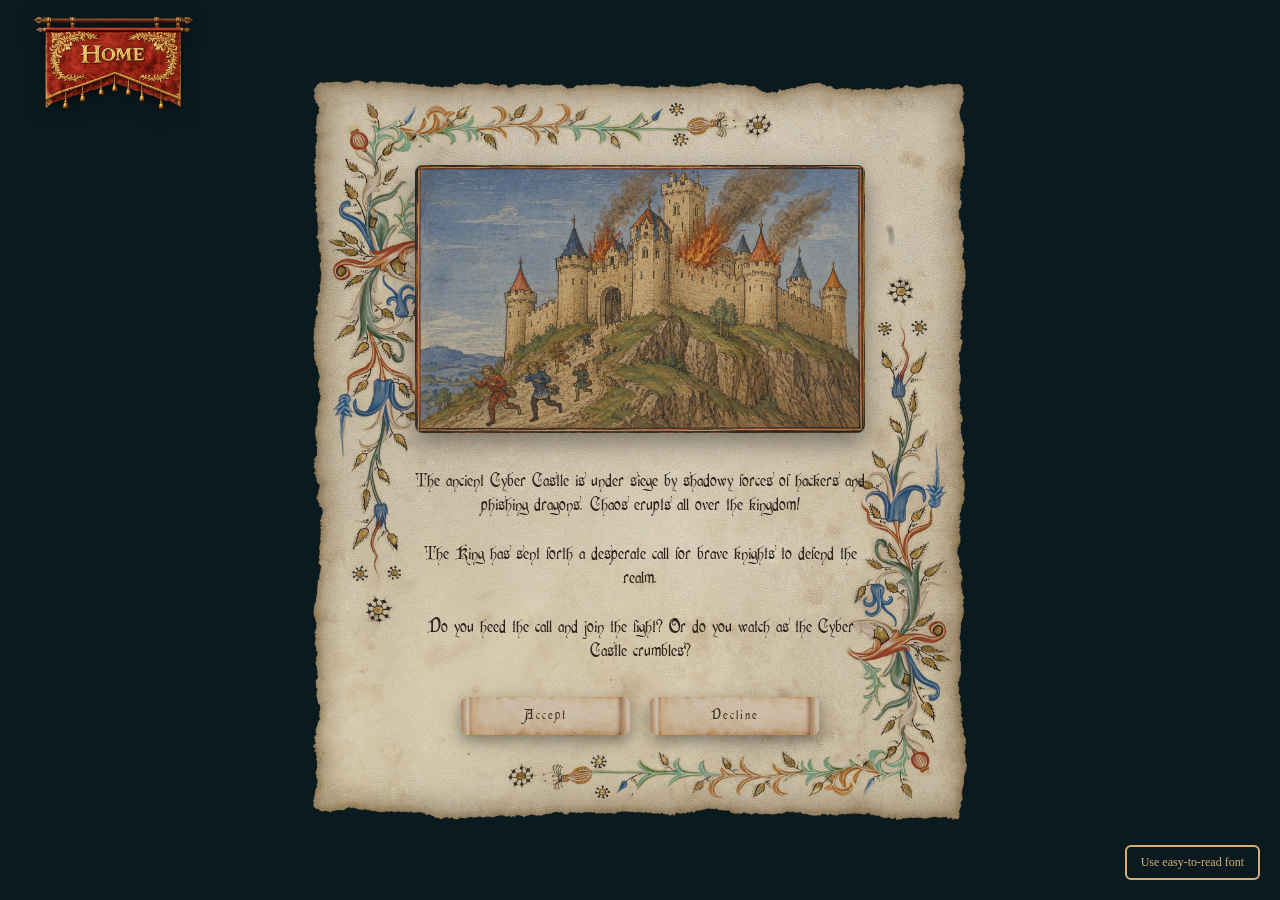
<file: knight.html>
<!DOCTYPE html>
<html lang="da">
<head>
    <meta charset="UTF-8">
    <meta name="viewport" content="width=device-width, initial-scale=1.0">
    <title>Knight's Quest • The Cyber Castle</title>
    <link rel="stylesheet" href="css/style.css">
    <link rel="icon" href="assets/favicon.png" type="image/png">
</head>
<body>
    <div class="knight-page">
        <div class="parchment-container">
            <div class="story-image">
                <img id="scene-image" src="assets/game1.png" alt="A distant medieval castle on fire with people running away.">
            </div>
            <div class="story-text">
                <p id="scene-text">The ancient Cyber Castle is under siege by shadowy forces of hackers and phishing dragons. The King has sent forth a desperate call for brave knights to defend the realm.<br><br>Do you heed the call and join the fight?</p>
            </div>
            <div id="scene-buttons" class="story-buttons"></div>
        </div>
    </div>
<div class="home-button">
    <button type="button" onclick="window.location.href='index.html'">
        <img src="assets/home.png" alt="Home">
    </button>
</div>
    <button type="button" class="font-toggle" aria-pressed="false" onclick="toggleFont()">Use easy-to-read font</button>

    <script>
        // ==================== FONT TOGGLE ====================
        function applyFontPreference() {
            const preference = localStorage.getItem('fontPreference');
            const button = document.querySelector('.font-toggle');
            if (preference === 'times-new-roman') {
                document.body.classList.add('times-new-roman');
                if (button) {
                    button.textContent = 'Use fantasy font';
                    button.setAttribute('aria-pressed', 'true');
                }
            } else if (button) {
                button.setAttribute('aria-pressed', 'false');
            }
        }

        function toggleFont() {
            const button = document.querySelector('.font-toggle');
            document.body.classList.toggle('times-new-roman');
            if (document.body.classList.contains('times-new-roman')) {
                if (button) {
                    button.textContent = 'Use fantasy font';
                    button.setAttribute('aria-pressed', 'true');
                }
                localStorage.setItem('fontPreference', 'times-new-roman');
            } else {
                if (button) {
                    button.textContent = 'Use easy-to-read font';
                    button.setAttribute('aria-pressed', 'false');
                }
                localStorage.setItem('fontPreference', 'cardinal');
            }
        }
        if (document.readyState === 'loading') {
            document.addEventListener('DOMContentLoaded', applyFontPreference);
        } else {
            applyFontPreference();
        }

        // ==================== STORY STUFFFFFF ====================
        const sceneAlts = {
            "assets/game1.png": "A distant medieval castle on fire with people running away.",
            "assets/game2.png": "A distant castle in rubble at night.",
            "assets/game3.png": "A close-up of the leg of an owl with a rolled up piece of paper tied to its leg.",
            "assets/game4.png": "An open piece of paper with mysterious purple glowing letters.",
            "assets/game5.png": "An open piece of paper with mysterious purple glowing letters.",
            "assets/game6.png": "The hand of a king on the left and the hand of you, the object, on the right, about to shake hands. There’s a group of guards in the background.",
            "assets/game7.png": "A distant medieval castle on fire. There’s a knight standing with their sword, looking up at it."
        };

        const scenes = {
            start: { image: "assets/game1.png", text: "The ancient Cyber Castle is under siege by shadowy forces of hackers and phishing dragons. Chaos erupts all over the kingdom!<br><br>The King has sent forth a desperate call for brave knights to defend the realm.<br><br>Do you heed the call and join the fight? Or do you watch as the Cyber Castle crumbles?", buttons: [{ text: "Accept", next: "accept" }, { text: "Decline", next: "decline" }] },
            decline: { image: "assets/game2.png", text: "A heavy sigh echoes through the halls.<br><br>Without your aid, the castle walls crumble under the dark tide. You remain exposed, vulnerable to the phishing beasts.", buttons: [{ text: "Return home", next: "home" }] },
            accept: { image: "assets/game3.png", text: "The King’s eyes light up with hope.<br><br>“A true knight has answered!” He bids that you await a formal summons delivered by royal owl.<br><br>The next dawn, a majestic owl perches on a nearby fence, a sealed scroll tied to its leg.<br><br>What do you do?", buttons: [{ text: "Open the letter", next: "open" }, { text: "Inspect it", next: "inspect" }] },
            open: { image: "assets/game4.png", text: "Disaster!<br><br>The scroll was a cunning trap from the Dark Web Sorcerer!<br><br>The King is disappointed in your haste.", buttons: [{ text: "Try again", next: "start" }]},
            inspect: { image: "assets/game5.png", text: "Huzzah!<br><br>You carefully examine the scroll and discover it's was plagued with a harmless phishing attack.<br><br>It was a ruse sent from the King himself to test you - and you passed. He is very impressed by your vigilance and urges you to continue forth.", buttons: [{ text: "Continue", next: "email" }] },
            email: { image: "assets/game6.png", text: "Excellent!<br><br>To officially join the Cyber Knights and receive your weekly scrolls (our course), please enter your email address below.", isEmailForm: true },
            success: { image: "assets/game7.png", text: "The oath is sworn!<br><br>You are now a proud member of the Cyber Knights.<br><br>Expect weekly mails filled with powerful knowledge.", buttons: [{ text: "Return home", next: "home" }] }
        };

        function renderScene(key) {
            const scene = scenes[key];
            const sceneImage = document.getElementById("scene-image");
            sceneImage.src = scene.image;
            sceneImage.alt = sceneAlts[scene.image] || "Knight story scene.";
            document.getElementById("scene-text").innerHTML = scene.text;

            const btnDiv = document.getElementById("scene-buttons");
            btnDiv.innerHTML = "";

            if (scene.isEmailForm) {
                btnDiv.innerHTML = `
                    <input type="email" id="email-input" placeholder="your@email.com" 
                           style="padding:14px 20px; font-size:1.1rem; width:100%; max-width:380px; border-radius:8px; border:3px solid #8b5a2b; margin-bottom:1rem;">
                    <button id="continue-btn" class="btn-primary" style="opacity:0.5; pointer-events:none;">Continue</button>
                `;
                const input = document.getElementById("email-input");
                const btn = document.getElementById("continue-btn");
                input.oninput = () => {
                    if (input.value.length >= 5 && input.value.includes("@")) {
                        btn.style.opacity = "1";
                        btn.style.pointerEvents = "all";
                        btn.onclick = () => renderScene("success");
                    }
                };
            } else {
                scene.buttons.forEach(b => {
                    const button = document.createElement("button");
                    button.textContent = b.text;
                    button.className = "btn-primary";
                    button.onclick = () => (b.next === "home") ? window.location.href = "index.html" : renderScene(b.next);
                    btnDiv.appendChild(button);
                });
            }
        }

        window.onload = () => renderScene("start");
    </script>
</body>
</html>
</file>
<file: css/style.css>
@font-face {
  font-family: "Cardinal";
  src: url("../assets/fonts/Cardinal.ttf") format("truetype");
  font-weight: normal;
  font-style: normal;
}
@font-face {
  font-family: "Cardinal";
  src: url("../assets/fonts/Cardinal-Alternate.ttf") format("truetype");
  font-weight: bold;
  font-style: normal;
}
.story-text {
  font-family: "Cardinal", Georgia, "Times New Roman", serif;
  color: #2c211b; /* dark ink color */
}

* {
  margin: 0;
  padding: 0;
  box-sizing: border-box;
}

body {
  font-family: "Cardinal", system-ui, -apple-system, BlinkMacSystemFont, "Segoe UI", Roboto, sans-serif;
  background: #0b1a1f;
  color: #f0e6d2;
  min-height: 100%;
  line-height: 1.55;
  overflow-x: hidden;
  width: 100vw;
  transform-origin: top center;
  transform: scale(1);
}

/* HERO */
.hero {
  height: 100vh;
  width: 100vw;
  position: relative;
  display: flex;
  align-items: center;
  justify-content: center;
  text-align: center;
  overflow: hidden;
}

.background-video {
  position: absolute;
  top: 0;
  left: 0;
  width: 100%;
  height: 100%;
  -o-object-fit: cover;
  object-fit: cover;
  z-index: 1;
  filter: brightness(0.65);
}

.content {
  position: relative;
  z-index: 2;
  width: 720px;
  padding: 2rem;
  margin: 0 auto;
  text-align: center;
}

.logo {
  height: 110px;
  width: auto;
  margin: 0 auto 1.5rem;
  filter: drop-shadow(0 0 25px rgba(212, 175, 119, 0.6));
}

.slogan {
  font-family: "Cardinal", Georgia, serif;
  font-weight: bold; /* Uses Cardinal-Alternate */
  font-size: 18px;
  color: #f0e6d2;
  margin-bottom: 2rem;
  letter-spacing: 4px;
}

/* BUTTONS */
.buttons {
  display: flex;
  gap: 1.2rem;
  justify-content: center;
  flex-wrap: wrap;
}

.btn-primary,
.btn-secondary {
  font-family: "Cardinal", Georgia, serif;
  background: url("../assets/buttons.png") center/cover no-repeat;
  padding: 14px 38px;
  font-size: 16px;
  font-weight: bold; /* Uses Cardinal-Alternate */
  color: #3c2f1e;
  border: none;
  border-radius: 8px;
  cursor: pointer;
  transition: all 0.3s ease;
  text-transform: none;
  letter-spacing: 2px;
  box-shadow: 0 8px 20px rgba(0, 0, 0, 0.35);
  position: relative;
  overflow: hidden;
  min-width: 170px;
  display: inline-flex;
  justify-content: center;
  align-items: center;
  text-align: center;
  white-space: normal;
}

.btn-primary:hover,
.btn-secondary:hover {
  transform: translateY(-4px) scale(1.04);
  box-shadow: 0 12px 28px rgba(0, 0, 0, 0.4);
}

.btn-primary::before,
.btn-secondary::before {
  content: "";
  position: absolute;
  top: 0;
  left: 0;
  width: 100%;
  height: 100%;
  background: rgba(60, 47, 30, 0.22);
  pointer-events: none;
}

/* MODAL */
.modal {
  position: fixed;
  inset: 0;
  background: rgba(11, 26, 31, 0.95);
  display: flex;
  align-items: center;
  justify-content: center;
  z-index: 1000;
}

.modal.hidden {
  display: none !important;
}

.modal-content {
  background: #1e2a2f;
  border: 6px solid #d4af77;
  border-radius: 16px;
  max-width: 620px;
  width: 90%;
  padding: 3rem 2.5rem;
  color: #f0e6d2;
  position: relative;
  box-shadow: 0 0 60px #d4af77;
}

.close-btn {
  position: absolute;
  top: 20px;
  right: 25px;
  font-size: 2.2rem;
  background: none;
  border: none;
  color: #d4af77;
  cursor: pointer;
}

.modal-text {
  font-family: "Cardinal", Georgia, serif;
  font-weight: bold; /* Uses Cardinal-Alternate */
  font-size: 18px;
  line-height: 1.6;
  margin-bottom: 2.5rem;
}

.choices button {
  font-family: "Cardinal", Georgia, serif;
  font-weight: bold; /* Uses Cardinal-Alternate */
  width: 100%;
  padding: 1.2rem;
  margin-bottom: 1rem;
  font-size: 16px;
  background: #d4af77;
  color: #0b1a1f;
  border: none;
  border-radius: 6px;
  cursor: pointer;
}

/* ====================== BECOME A KNIGHT ====================== */
.knight-page {
  min-height: 100vh;
  background: #0b1a1f;
  display: flex;
  align-items: center;
  justify-content: center;
  padding: 2rem 1rem;
}

.parchment-container {
  width: 860px;
  min-height: 740px;
  background: url("../assets/story_bg.png") center top/contain no-repeat;
  background-color: #0b1a1f;
  border: none;
  box-shadow: none;
  position: relative;
  overflow: hidden;
  flex-shrink: 0;
  padding: 110px 28px 50px;
}

/* Game photos */
.story-image {
  position: absolute;
  top: 85px;
  left: 50%;
  transform: translateX(-50%);
  width: 450px;
  height: 268px;
  border-radius: 8px;
  overflow: hidden;
  box-shadow: 0 10px 25px rgba(0, 0, 0, 0.4);
}

.story-image img {
  width: 100%;
  height: 100%;
  -o-object-fit: cover;
  object-fit: cover;
}

/* Text */
.story-text {
  position: absolute;
  top: 390px;
  left: 50%;
  transform: translateX(-50%);
  width: 450px;
  color: #2c211b;
  font-size: 18px;
  line-height: 1.35;
  text-align: center;
}

/* Buttons */
.story-buttons {
  position: absolute;
  bottom: 85px;
  left: 50%;
  transform: translateX(-50%);
  display: flex;
  gap: 1.2rem;
  justify-content: center;
  flex-wrap: wrap;
}

.story-buttons button {
  font-family: "Cardinal", Georgia, serif;
  background: url("../assets/buttons.png") center/cover no-repeat;
  padding: 10px 32px;
  font-size: 14px;
  font-weight: bold; /* Uses Cardinal-Alternate */
  color: #3c2f1e;
  border: none;
  border-radius: 8px;
  cursor: pointer;
  box-shadow: 0 6px 16px rgba(0, 0, 0, 0.4);
}

.story-buttons button:hover {
  transform: translateY(-3px) scale(1.04);
}

/* ====================== HOME BUTTON ====================== */
.home-button {
  position: absolute;
  top: 15px;
  left: 5px;
  z-index: 30;
  background: transparent !important;
}

.home-button button {
  border: none;
  padding: 0;
  margin: 0;
  background: transparent !important;
  background-color: transparent !important;
  background-image: none !important;
  cursor: pointer;
  display: inline-flex;
  align-items: center;
  -moz-appearance: none;
       appearance: none;
  -webkit-appearance: none;
  -webkit-tap-highlight-color: transparent;
}

.home-button button:focus,
.home-button button:active {
  outline: none;
  background: transparent !important;
  background-color: transparent !important;
}

.home-button button::-moz-focus-inner {
  border: 0;
}

.home-button img {
  width: 220px;
  height: auto;
  display: block;
  background: transparent;
  filter: drop-shadow(0 4px 8px rgba(0, 0, 0, 0.5));
  transition: all 0.3s ease;
}

.home-button button:hover img,
.home-button img:hover {
  transform: scale(1.05);
}

/* ====================== FONT TOGGLE ====================== */
.font-toggle {
  position: fixed;
  bottom: 20px;
  right: 20px;
  background: none;
  border: 2px solid #d4af77;
  color: #d4af77;
  padding: 8px 14px;
  font-size: 12px;
  cursor: pointer;
  border-radius: 6px;
  font-family: "Times New Roman", serif;
  z-index: 999;
  transition: all 0.3s ease;
}

.font-toggle:hover {
  background: #d4af77;
  color: #0b1a1f;
}

body.times-new-roman {
  font-family: "Times New Roman", Georgia, serif;
}

body.times-new-roman .story-text,
body.times-new-roman .slogan,
body.times-new-roman .btn-primary,
body.times-new-roman .btn-secondary,
body.times-new-roman .modal-text,
body.times-new-roman .story-buttons button,
body.times-new-roman .choices button,
body.times-new-roman .main-question,
body.times-new-roman .column p,
body.times-new-roman .toc-header,
body.times-new-roman .toc-item,
body.times-new-roman .back-button,
body.times-new-roman .toc-list,
body.times-new-roman .content-right,
body.times-new-roman .content-photo,
body.times-new-roman .home-button img,
body.times-new-roman .book-content,
body.times-new-roman .modal-content {
  font-family: "Times New Roman", Georgia, serif;
  font-weight: normal;
}

/* ====================== LEARN MORE PAGE ====================== */
.learn-page {
  min-height: 100vh;
  background: #0b1a1f;
  display: flex;
  align-items: center;
  justify-content: center;
  padding: 2rem 1rem;
  position: relative;
  overflow: hidden;
}

.book-container {
  width: 980px;
  min-height: 630px;
  height: auto;
  background: url("../assets/book.png") center/contain no-repeat;
  position: relative;
  padding: 90px 60px;
}

.book-content {
  color: #2c211b;
  font-family: "Cardinal", Georgia, "Times New Roman", serif;
}

.main-question {
  font-family: "Cardinal", Georgia, serif;
  font-weight: bold;
  font-size: 20px;
  color: #3c2f1e;
  text-align: left;
  margin-bottom: 2.5rem;
}

.two-columns {
  display: flex;
  gap: 110px;
  align-items: flex-start;
}

.column {
  flex: 1;
  display: flex;
  flex-direction: column;
}

.column p {
  font-size: 16px;
  line-height: 1.75;
  margin-bottom: 1.5rem;
}

.column:first-child {
  margin-top: 10px;
  margin-left: 50px;
}

.column:last-child {
  margin-top: 10px;
  margin-left: -40px;
}

/* ====================== INTERACTIVE BOOK STYLES ====================== */
.book-view {
  display: block;
}

.book-view.hidden {
  display: none;
}

/* Table of Contents */
.toc-header {
  font-family: "Cardinal", Georgia, serif;
  font-weight: bold; /* Cardinal-Alternate */
  font-size: 20px;
  color: #3c2f1e;
  margin-bottom: 1.5rem;
  text-align: left;
}

.toc-list {
  display: flex;
  flex-direction: column;
  gap: 1rem;
}

.toc-item {
  font-family: "Cardinal", Georgia, serif;
  font-size: 16px;
  color: #3c2f1e;
  background: rgba(212, 175, 119, 0.15);
  width: 85%;
  border: 2px solid #8b5a2b;
  padding: 12px 20px;
  border-radius: 6px;
  cursor: pointer;
  transition: all 0.3s ease;
  text-align: left;
  font-weight: normal;
}

.toc-item:hover {
  background: rgba(212, 175, 119, 0.3);
  border-color: #d4af77;
  transform: translateX(4px);
}

/* Content photos and back button */
.content-right {
  display: flex;
  flex-direction: column;
  align-items: center;
  gap: 1.5rem;
}

.content-photo {
  width: 100%;
  max-width: 320px;
  height: 190px;
  margin: 15px 0 25px 0;
  border-radius: 8px;
  overflow: hidden;
  box-shadow: 0 10px 25px rgba(0, 0, 0, 0.3);
  align-self: flex-start;
}

.content-photo img {
  width: 100%;
  height: 100%;
  -o-object-fit: cover;
     object-fit: cover;
  -o-object-position: left center;
     object-position: left center;
}

.back-button {
  font-family: "Cardinal", Georgia, serif;
  background: rgba(212, 175, 119, 0.2);
  border: 2px solid #8b5a2b;
  color: #3c2f1e;
  padding: 10px 14px;
  font-size: 14px;
  border-radius: 6px;
  cursor: pointer;
  transition: all 0.3s ease;
  align-self: flex-start;
}

.back-button:hover {
  background: rgba(212, 175, 119, 0.35);
  border-color: #d4af77;
  transform: translateX(-3px);
}

@media (max-width: 1050px) {
  body {
    width: 1050px;
    transform: scale(0.0952380952vw);
  }
}/*# sourceMappingURL=style.css.map */
</file>
